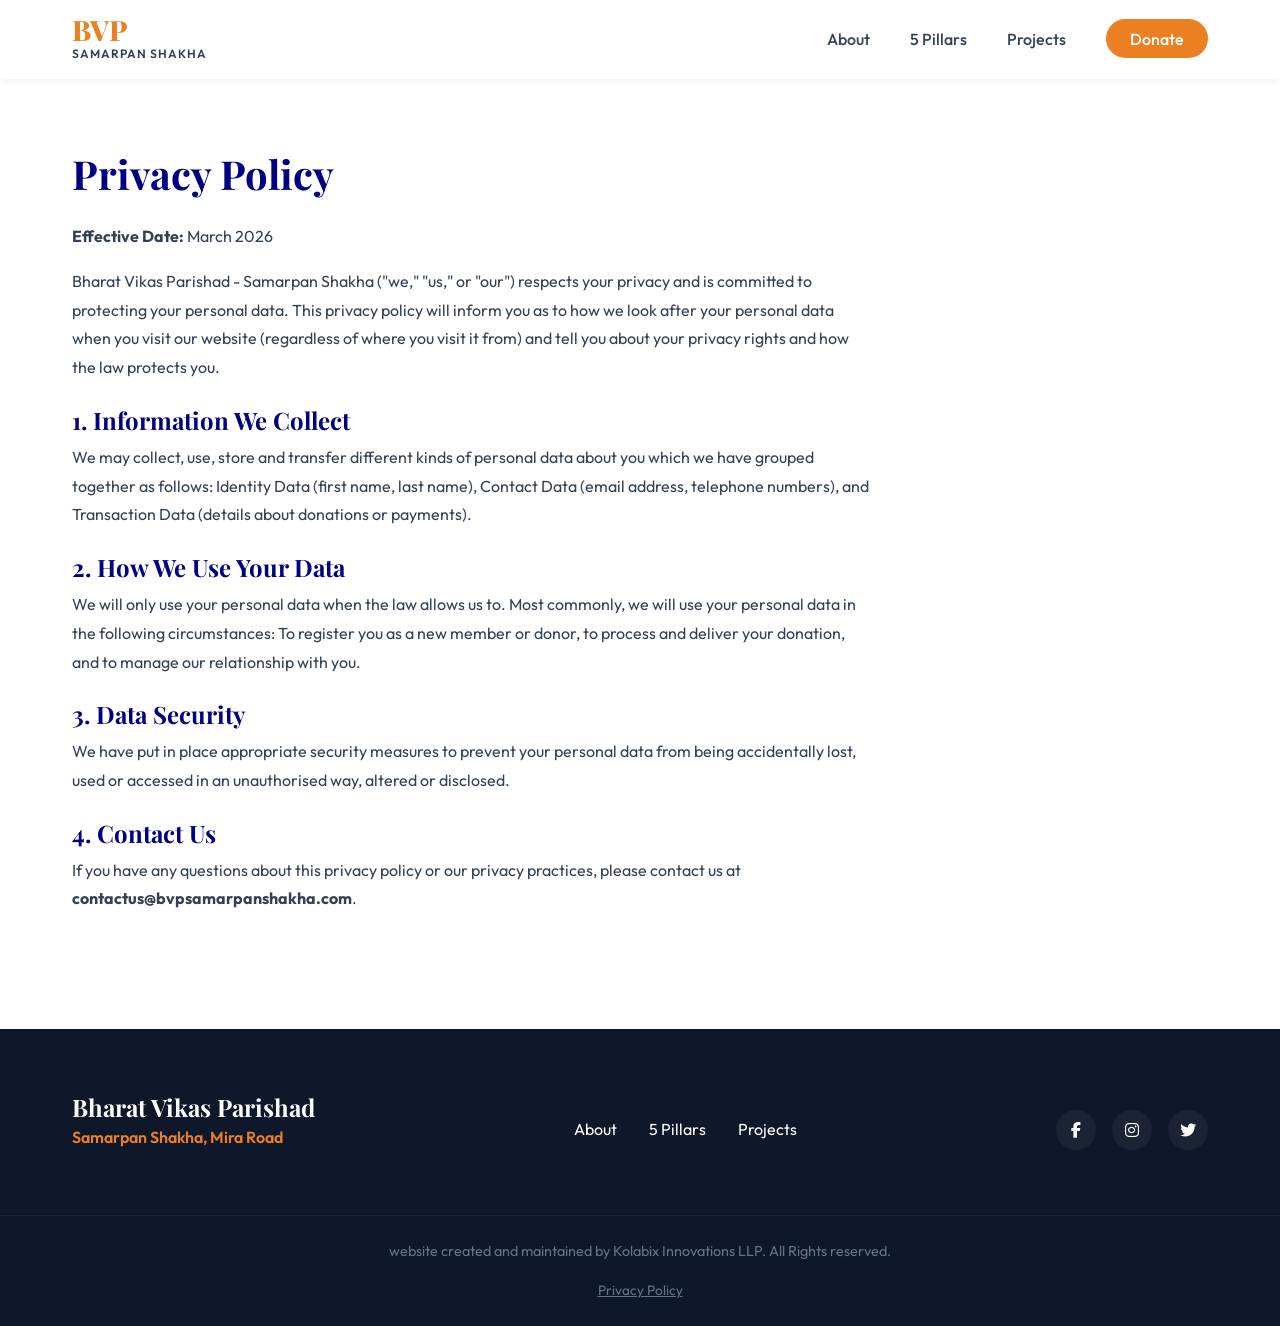
<file: privacy.html>
<!DOCTYPE html>
<html lang="en">
<head>
    <meta charset="UTF-8">
    <meta name="viewport" content="width=device-width, initial-scale=1.0">
    <title>Privacy Policy | BVP Samarpan Shakha</title>
    <link rel="stylesheet" href="style.css">
    <link rel="preconnect" href="https://fonts.googleapis.com">
    <link rel="preconnect" href="https://fonts.gstatic.com" crossorigin>
    <link href="https://fonts.googleapis.com/css2?family=Outfit:wght@300;400;500;600;700;800&family=Playfair+Display:wght@500;600;700&display=swap" rel="stylesheet">
    <link rel="stylesheet" href="https://cdnjs.cloudflare.com/ajax/libs/font-awesome/6.4.0/css/all.min.css">
</head>
<body>
    <nav class="navbar">
        <div class="nav-container">
            <a href="index.html" class="logo">
                <span class="logo-bvp">BVP</span>
                <span class="logo-branch">Samarpan Shakha</span>
            </a>
            <ul class="nav-links">
                <li><a href="index.html#about">About</a></li>
                <li><a href="index.html#pillars">5 Pillars</a></li>
                <li><a href="projects.html">Projects</a></li>
                <li><a href="index.html#donate" class="btn-primary-nav">Donate</a></li>
            </ul>
            <div class="hamburger">
                <i class="fas fa-bars"></i>
            </div>
        </div>
    </nav>

    <div class="container" style="padding: 150px 2rem 100px;">
        <h1 class="section-title">Privacy Policy</h1>
        <div style="color: var(--text-main); line-height: 1.8; max-width: 800px;">
            <p><strong>Effective Date:</strong> March 2026</p>
            <p>Bharat Vikas Parishad - Samarpan Shakha ("we," "us," or "our") respects your privacy and is committed to protecting your personal data. This privacy policy will inform you as to how we look after your personal data when you visit our website (regardless of where you visit it from) and tell you about your privacy rights and how the law protects you.</p>
            
            <h3 style="margin-top: 1.5rem; color: var(--text-heading); font-size: 1.5rem;">1. Information We Collect</h3>
            <p>We may collect, use, store and transfer different kinds of personal data about you which we have grouped together as follows: Identity Data (first name, last name), Contact Data (email address, telephone numbers), and Transaction Data (details about donations or payments).</p>
            
            <h3 style="margin-top: 1.5rem; color: var(--text-heading); font-size: 1.5rem;">2. How We Use Your Data</h3>
            <p>We will only use your personal data when the law allows us to. Most commonly, we will use your personal data in the following circumstances: To register you as a new member or donor, to process and deliver your donation, and to manage our relationship with you.</p>

            <h3 style="margin-top: 1.5rem; color: var(--text-heading); font-size: 1.5rem;">3. Data Security</h3>
            <p>We have put in place appropriate security measures to prevent your personal data from being accidentally lost, used or accessed in an unauthorised way, altered or disclosed.</p>

            <h3 style="margin-top: 1.5rem; color: var(--text-heading); font-size: 1.5rem;">4. Contact Us</h3>
            <p>If you have any questions about this privacy policy or our privacy practices, please contact us at <strong>contactus@bvpsamarpanshakha.com</strong>.</p>
        </div>
    </div>

    <footer class="footer">
        <div class="container container-flex footer-flex">
            <div class="footer-brand">
                <h2>Bharat Vikas Parishad</h2>
                <p>Samarpan Shakha, Mira Road</p>
            </div>
            <div class="footer-links">
                <a href="index.html#about">About</a>
                <a href="index.html#pillars">5 Pillars</a>
                <a href="projects.html">Projects</a>
            </div>
            <div class="footer-social">
                <a href="#"><i class="fab fa-facebook-f"></i></a>
                <a href="#"><i class="fab fa-instagram"></i></a>
                <a href="#"><i class="fab fa-twitter"></i></a>
            </div>
        </div>
        <div class="footer-bottom">
            <p>website created and maintained by Kolabix Innovations LLP. All Rights reserved.</p>
            <div style="margin-top: 10px;">
                <a href="privacy.html" style="color: var(--text-light); text-decoration: underline; font-size: 0.85rem;">Privacy Policy</a>
            </div>
        </div>
    </footer>
    <!-- Fixed Mobile Donate Button -->
    <a href="upi://pay?pa=kolabix@idfcbank&pn=Bharat%20Vikas%20Parishad" class="mobile-donate-fab">
        <i class="fas fa-heart"></i> Donate Now via UPI
    </a>

    <script src="script.js"></script>
</body>
</html>
</file>
<file: style.css>
/* === TOKENS & VARIABLES === */
:root {
    --primary: #eb8022; /* BVP brand saffron / Orange */
    --hover: #d35400;
    --strong-saffron: #eb8022; 
    --secondary: #000080; /* BVP Navy Blue for strong nationalist contrast */
    --accent: #138808; /* BVP Indian Green */
    
    --bg-light: #f8fafc;
    --bg-dark: #0f172a; 
    --text-main: #334155;
    --text-heading: #000080; /* Headings in Navy Blue */
    --text-light: #64748b;
    
    --font-heading: 'Playfair Display', serif;
    --font-body: 'Outfit', sans-serif;
    
    --transition: all 0.3s ease-in-out;
    --shadow-sm: 0 4px 6px -1px rgba(0, 0, 0, 0.05);
    --shadow-md: 0 10px 15px -3px rgba(0, 0, 0, 0.05);
    --shadow-lg: 0 20px 25px -5px rgba(0, 0, 0, 0.1);
    --radius: 12px;
}

/* === RESET & BASE === */
* {
    margin: 0;
    padding: 0;
    box-sizing: border-box;
}

html {
    scroll-behavior: smooth;
    font-size: 100%; /* 16px */
}

body {
    font-family: var(--font-body);
    font-size: 1rem;
    line-height: 1.6;
    color: var(--text-main);
    background-color: #ffffff;
    overflow-x: hidden;
}

h1, h2, h3, h4, h5, h6 {
    font-family: var(--font-heading);
    color: var(--text-heading);
    margin-bottom: 0.5rem;
    line-height: 1.2;
}

p {
    margin-bottom: 1rem;
}

a {
    text-decoration: none;
    color: inherit;
    transition: var(--transition);
}

img {
    max-width: 100%;
    height: auto;
    display: block;
}

ul {
    list-style: none;
}

/* === UTILITIES === */
.container {
    max-width: 1200px;
    margin: 0 auto;
    padding: 0 2rem;
}

.pt-50 { padding-top: 50px; }
.pb-50 { padding-bottom: 50px; }
.pt-100 { padding-top: 100px; }
.pb-100 { padding-bottom: 100px; }
.pt-150 { padding-top: 150px; }
.mt-30 { margin-top: 30px; }
.mt-50 { margin-top: 50px; }

.text-white { color: #f8fafc !important; }
.text-white h1, .text-white h2, .text-white h3 { color: #ffffff; }
.text-white p { color: #cbd5e1; }

.bg-light { background-color: var(--bg-light); }
.bg-dark { background-color: var(--bg-dark); }
.bg-orange { background-color: rgba(235, 128, 34, 0.1); color: var(--primary); }
.bg-green { background-color: rgba(19, 136, 8, 0.1); color: var(--accent); }
.bg-blue { background-color: rgba(0, 0, 128, 0.1); color: var(--secondary); }

.center-text { text-align: center; }

.auto-grid {
    display: grid;
    grid-template-columns: repeat(auto-fit, minmax(300px, 1fr));
    gap: 3rem;
}

.align-center {
    align-items: center;
}

.container-flex {
    display: flex;
    justify-content: space-between;
    align-items: center;
    flex-wrap: wrap;
    gap: 2rem;
}

/* Typography styles */
.section-tag {
    font-family: var(--font-body);
    font-size: 0.875rem;
    text-transform: uppercase;
    letter-spacing: 2px;
    color: var(--primary);
    font-weight: 700;
    margin-bottom: 1rem;
    display: block;
}
.section-tag-light {
    color: #fca5a5;
}

.section-title {
    font-size: 2.5rem;
    font-weight: 700;
    margin-bottom: 1.5rem;
    position: relative;
    color: var(--text-heading);
}

.section-subtitle {
    font-size: 1.125rem;
    color: var(--text-light);
    max-width: 600px;
    margin: 0 auto;
}

/* === BUTTONS === */
.btn {
    display: inline-block;
    padding: 0.875rem 2rem;
    border-radius: 50px;
    font-weight: 600;
    font-family: var(--font-body);
    cursor: pointer;
    border: 2px solid transparent;
    transition: var(--transition);
}

.btn-primary {
    background-color: var(--primary);
    color: #ffffff;
}

.btn-primary:hover {
    background-color: var(--hover);
    transform: translateY(-2px);
    box-shadow: var(--shadow-md);
    color: #ffffff;
}

.btn-secondary {
    background-color: var(--secondary);
    color: #ffffff;
}

.btn-secondary:hover {
    background-color: #000050;
    transform: translateY(-2px);
    box-shadow: var(--shadow-md);
    color: #ffffff;
}

.btn-outline {
    background-color: transparent;
    border-color: var(--primary);
    color: var(--primary);
}

.btn-outline:hover {
    background-color: var(--primary);
    color: #ffffff;
    transform: translateY(-2px);
}

/* === NAVBAR === */
.navbar {
    position: fixed;
    top: 0;
    left: 0;
    width: 100%;
    z-index: 1000;
    background-color: rgba(255, 255, 255, 0.98);
    backdrop-filter: blur(10px);
    padding: 1rem 0;
    box-shadow: var(--shadow-sm);
    transition: var(--transition);
}

.nav-container {
    max-width: 1200px;
    margin: 0 auto;
    padding: 0 2rem;
    display: flex;
    justify-content: space-between;
    align-items: center;
}

.logo {
    display: flex;
    flex-direction: column;
    z-index: 101;
}

.logo-bvp {
    font-family: var(--font-heading);
    font-size: 1.75rem;
    font-weight: 800;
    line-height: 1;
    color: var(--primary);
}

.logo-branch {
    font-size: 0.75rem;
    letter-spacing: 1px;
    text-transform: uppercase;
    font-weight: 600;
    color: var(--text-main);
}

.nav-links {
    display: flex;
    align-items: center;
    gap: 2.5rem;
}

.nav-links a {
    font-weight: 500;
    position: relative;
    font-size: 1rem;
    color: var(--text-main);
}

.nav-links a:hover, .nav-links a.active {
    color: var(--primary);
}

.nav-links a::after {
    content: '';
    position: absolute;
    width: 0;
    height: 2px;
    bottom: -5px;
    left: 0;
    background-color: var(--primary);
    transition: var(--transition);
}

.nav-links a:hover::after, .nav-links a.active::after {
    width: 100%;
}

.btn-primary-nav {
    background-color: var(--primary);
    color: #ffffff !important;
    padding: 0.6rem 1.5rem;
    border-radius: 50px;
}
.btn-primary-nav::after { display: none; }
.btn-primary-nav:hover {
    background-color: var(--hover);
    transform: translateY(-2px);
}

.hamburger {
    display: none;
    font-size: 1.5rem;
    cursor: pointer;
    z-index: 101;
    color: var(--text-heading);
}

/* === HERO SECTION (LIGHT) === */
.hero {
    position: relative;
    min-height: 100vh;
    display: flex;
    align-items: center;
    background-color: var(--bg-light);
    padding-top: 100px;
    padding-bottom: 60px;
}

.hero-container {
    display: grid;
    grid-template-columns: 1fr 1fr;
    gap: 4rem;
    align-items: center;
}

.hero-content {
    text-align: left;
}

.hero-title {
    font-size: 4rem;
    font-weight: 800;
    color: var(--text-heading);
    margin-bottom: 0.5rem;
    line-height: 1.1;
}

.hero-subtitle {
    font-family: var(--font-body);
    font-size: 1.5rem;
    font-weight: 700;
    color: var(--primary);
    text-transform: uppercase;
    letter-spacing: 2px;
    margin-bottom: 1.5rem;
}

.hero-text {
    font-size: 1.125rem;
    margin-bottom: 2.5rem;
    color: var(--text-light);
    max-width: 550px;
}

.hero-buttons {
    display: flex;
    gap: 1.5rem;
}

.hero-image {
    position: relative;
    border-radius: var(--radius);
    overflow: hidden;
    box-shadow: var(--shadow-lg);
}

.hero-img-main {
    width: 100%;
    height: 100%;
    object-fit: cover;
    aspect-ratio: 4/3;
    transition: transform 0.5s ease;
}

.hero-image:hover .hero-img-main {
    transform: scale(1.05);
}

.hero-badge {
    position: absolute;
    bottom: -1px;
    left: -1px;
    background-color: var(--primary);
    color: #ffffff;
    padding: 1.5rem;
    border-top-right-radius: var(--radius);
    font-family: var(--font-heading);
    font-size: 1.25rem;
    font-weight: 700;
    box-shadow: var(--shadow-sm);
}

/* === PAGE HEADER (Subpages) === */
.page-header {
    background: linear-gradient(135deg, var(--bg-light) 0%, #e2e8f0 100%);
}

.page-title {
    font-size: 3.5rem;
    color: var(--text-heading);
}

/* === ABOUT SECTION === */
.about-desc p {
    font-size: 1.125rem;
    color: var(--text-light);
}

.about-image-wrapper {
    position: relative;
}

.about-image-card {
    position: relative;
    border-radius: var(--radius);
    overflow: hidden;
    box-shadow: var(--shadow-lg);
}

.about-image {
    width: 100%;
    transform: scale(1.05);
    transition: transform 0.5s ease;
    object-fit: cover;
    aspect-ratio: 4/4;
}

.about-image-card:hover .about-image {
    transform: scale(1);
}

.about-badge {
    position: absolute;
    bottom: -20px;
    left: -20px;
    background-color: var(--secondary);
    color: #ffffff;
    padding: 1.5rem;
    border-radius: var(--radius);
    font-family: var(--font-heading);
    font-size: 1.5rem;
    font-weight: 700;
    box-shadow: var(--shadow-md);
}

/* === PILLARS SECTION === */
.pillars-grid {
    display: grid;
    grid-template-columns: repeat(auto-fit, minmax(200px, 1fr));
    gap: 2rem;
}

.pillar-card {
    background-color: #ffffff;
    padding: 2.5rem 1.5rem;
    border-radius: var(--radius);
    box-shadow: var(--shadow-sm);
    text-align: center;
    transition: var(--transition);
    border-bottom: 4px solid transparent;
}

.pillar-card:hover {
    transform: translateY(-10px);
    box-shadow: var(--shadow-md);
    border-color: var(--primary);
}

.pillar-icon {
    width: 70px;
    height: 70px;
    background-color: rgba(235, 128, 34, 0.1);
    color: var(--primary);
    border-radius: 50%;
    display: flex;
    align-items: center;
    justify-content: center;
    font-size: 2rem;
    margin: 0 auto 1.5rem;
    transition: var(--transition);
}

.pillar-card:hover .pillar-icon {
    background-color: var(--primary);
    color: #ffffff;
}

.pillar-card h3 {
    font-size: 1.5rem;
    margin-bottom: 0.2rem;
    color: var(--text-heading);
}

.pillar-card h4 {
    font-family: var(--font-body);
    font-size: 0.9rem;
    color: var(--text-light);
    font-weight: 500;
    margin-bottom: 1rem;
}

.pillar-card p {
    font-size: 0.95rem;
    color: var(--text-light);
    margin: 0;
}

/* === RECENT PROJECTS === */
.recent-projects-grid {
    display: grid;
    grid-template-columns: repeat(auto-fit, minmax(300px, 1fr));
    gap: 2.5rem;
}

.project-preview-card {
    border-radius: var(--radius);
    overflow: hidden;
    background: #ffffff;
    box-shadow: var(--shadow-sm);
    transition: var(--transition);
    display: flex;
    flex-direction: column;
}

.project-preview-card:hover {
    transform: translateY(-5px);
    box-shadow: var(--shadow-md);
}

.card-img-placeholder {
    height: 220px;
    display: flex;
    align-items: center;
    justify-content: center;
    overflow: hidden;
}

.card-img-placeholder img {
    transition: transform 0.5s ease;
}

.project-preview-card:hover .card-img-placeholder img {
    transform: scale(1.05);
}

.card-content {
    padding: 2rem;
}

.card-content h3 {
    font-size: 1.25rem;
    margin-bottom: 0.5rem;
}

.card-content p {
    color: var(--text-light);
    font-size: 0.95rem;
    margin: 0;
}

/* === PROJECTS HUB LAYOUT === */
.projects-layout {
    display: flex;
    gap: 3rem;
    align-items: flex-start;
}

.projects-sidebar {
    width: 25%;
    position: sticky;
    top: 100px;
    background: #ffffff;
    border-radius: var(--radius);
    padding: 1.5rem;
    box-shadow: var(--shadow-sm);
    max-height: calc(100vh - 120px);
    overflow-y: auto;
}

.project-tabs {
    display: flex;
    flex-direction: column;
    gap: 0.5rem;
}

.tab-link {
    padding: 1rem 1.25rem;
    border-radius: 8px;
    cursor: pointer;
    font-weight: 500;
    color: var(--text-main);
    transition: var(--transition);
    border-left: 4px solid transparent;
}

.tab-link:hover {
    background-color: var(--bg-light);
    color: var(--primary);
}

.tab-link.active {
    background-color: rgba(235, 128, 34, 0.1);
    color: var(--primary);
    border-left-color: var(--primary);
    font-weight: 700;
}

.projects-display {
    width: 75%;
    background: #ffffff;
    border-radius: var(--radius);
    padding: 3rem;
    box-shadow: var(--shadow-sm);
    min-height: 60vh;
}

.project-pane {
    display: none;
    animation: fadeIn 0.4s ease-in-out;
}

.project-pane.active {
    display: block;
}

@keyframes fadeIn {
    from { opacity: 0; transform: translateY(10px); }
    to { opacity: 1; transform: translateY(0); }
}

.project-pane h2 {
    font-size: 2.5rem;
    color: var(--text-heading);
    margin-bottom: 1.5rem;
    border-bottom: 2px solid var(--bg-light);
    padding-bottom: 1rem;
}

.project-importance {
    font-size: 1.15rem;
    color: var(--text-light);
    line-height: 1.8;
    background-color: var(--bg-light);
    padding: 1.5rem 2rem;
    border-radius: 8px;
    border-left: 4px solid var(--primary);
    margin-bottom: 2rem;
}

.project-importance strong {
    color: var(--secondary);
}

/* === CAROUSEL === */
.carousel-container {
    position: relative;
    display: flex;
    align-items: center;
}

.carousel-track {
    display: flex;
    gap: 1rem;
    overflow-x: auto;
    scroll-snap-type: x mandatory;
    scrollbar-width: none;
    -ms-overflow-style: none;
    padding-bottom: 1rem;
    scroll-behavior: smooth;
}
.carousel-track::-webkit-scrollbar {
    display: none;
}

.carousel-track img {
    flex: 0 0 100%;
    height: 400px;
    object-fit: cover;
    border-radius: 8px;
    scroll-snap-align: center;
}

.carousel-btn {
    position: absolute;
    top: 50%;
    transform: translateY(-50%);
    background: rgba(255,255,255,0.9);
    border: none;
    width: 40px;
    height: 40px;
    border-radius: 50%;
    box-shadow: 0 2px 5px rgba(0,0,0,0.2);
    cursor: pointer;
    font-size: 1.25rem;
    color: var(--primary);
    z-index: 2;
    transition: var(--transition);
}
.carousel-btn:hover {
    background: var(--primary);
    color: #fff;
}
.carousel-prev { left: -20px; }
.carousel-next { right: -20px; }

/* === DONATE & CONTACT === */
.donate-section.bg-dark {
    background-color: var(--secondary); /* Dark Navy */
}

.contact-info li {
    font-size: 1.125rem;
    margin-bottom: 1rem;
    display: flex;
    align-items: center;
    gap: 1rem;
    color: #e2e8f0;
}
.contact-info li i {
    color: var(--primary);
    font-size: 1.25rem;
}

.qr-card {
    background: #ffffff;
    border-radius: var(--radius);
    padding: 3rem;
    text-align: center;
    color: var(--text-main);
    box-shadow: var(--shadow-lg);
}

.qr-card h3 {
    font-size: 1.75rem;
    margin-bottom: 0.5rem;
    color: var(--text-heading);
}

.qr-image-wrapper {
    margin: 2rem auto;
    width: 220px;
    height: 220px;
    border: 1px solid #e2e8f0;
    padding: 10px;
    border-radius: 8px;
    background: #f8fafc;
}

.qr-image-wrapper img {
    width: 100%;
    height: 100%;
    object-fit: contain;
}

.qr-note {
    font-weight: 700;
    color: var(--primary);
    font-size: 1.25rem;
}

/* === FOOTER === */
.footer {
    background-color: var(--bg-dark); /* Very dark navy/black */
    color: #ffffff;
    padding: 4rem 0 0;
}

.footer-brand h2 {
    color: #ffffff;
    margin-bottom: 0.2rem;
}

.footer-brand p {
    color: var(--primary);
    font-weight: 600;
}

.footer-links {
    display: flex;
    gap: 2rem;
}
.footer-links a:hover {
    color: var(--primary);
}

.footer-social {
    display: flex;
    gap: 1rem;
}
.footer-social a {
    width: 40px;
    height: 40px;
    border-radius: 50%;
    background: rgba(255,255,255,0.05);
    display: flex;
    align-items: center;
    justify-content: center;
}
.footer-social a:hover {
    background: var(--primary);
    transform: translateY(-3px);
}

.footer-bottom {
    text-align: center;
    padding: 1.5rem;
    margin-top: 3rem;
    border-top: 1px solid rgba(255,255,255,0.05);
    color: var(--text-light);
    font-size: 0.9rem;
}

/* === RESPONSIVE === */
@media (max-width: 992px) {
    .hero-container {
        grid-template-columns: 1fr;
        text-align: center;
        gap: 3rem;
    }
    
    .hero-content {
        text-align: center;
    }
    
    .hero-text {
        margin: 0 auto 2.5rem;
    }

    .hero-buttons {
        justify-content: center;
    }

    .hero-title { font-size: 3.5rem; }
    
    .projects-layout {
        flex-direction: column;
    }
    .projects-sidebar {
        width: 100%;
        position: relative;
        top: 0;
        max-height: none;
        padding: 1rem;
        display: flex;
        flex-direction: column;
    }
    .project-tabs {
        flex-direction: row;
        overflow-x: auto;
        padding-bottom: 10px;
        white-space: nowrap;
        scrollbar-width: none;
        gap: 0.5rem;
    }
    .project-tabs::-webkit-scrollbar { display: none; }
    
    .tab-link {
        border-left: none;
        border-bottom: 3px solid transparent;
        padding: 0.75rem 1.25rem;
        background: var(--bg-light);
        border-radius: 30px;
    }
    .tab-link.active {
        border-bottom-color: transparent;
        border-radius: 30px;
        background: var(--primary);
        color: white;
    }
    .projects-display {
        width: 100%;
        padding: 1.5rem;
    }
    .carousel-track img {
        height: 250px;
    }
    .carousel-prev { left: 5px; }
    .carousel-next { right: 5px; }
}

@media (max-width: 768px) {
    .nav-links {
        position: absolute;
        top: 100%;
        left: 0;
        width: 100%;
        background-color: #ffffff;
        flex-direction: column;
        padding: 2rem;
        gap: 1.5rem;
        transform: translateY(-150%);
        transition: transform 0.3s ease-in-out;
        z-index: 99;
        box-shadow: var(--shadow-sm);
    }
    
    .nav-links.active {
        transform: translateY(0);
    }
    
    .hamburger { display: block; }
    
    .hero {
        padding-top: 120px;
    }
    .hero-title { font-size: 2.5rem; }
    .hero-subtitle { font-size: 1.25rem; }
    .hero-buttons { flex-direction: column; }
    
    .about-badge {
        left: 50%;
        transform: translateX(-50%);
        bottom: -25px;
        width: 80%;
        text-align: center;
    }
    
    .container-flex { flex-direction: column; text-align: center; }
    .project-header { text-align: center; }
}

/* === MOBILE DONATE CTA === */
.mobile-donate-fab {
    display: none;
}
@media (max-width: 768px) {
    .mobile-donate-fab {
        display: flex;
        position: fixed;
        bottom: 20px;
        left: 50%;
        transform: translateX(-50%);
        background-color: var(--primary);
        color: white !important;
        padding: 12px 24px;
        border-radius: 30px;
        box-shadow: 0 4px 15px rgba(235, 128, 34, 0.5);
        z-index: 1000;
        font-weight: 700;
        align-items: center;
        gap: 8px;
        text-decoration: none;
        width: 90%;
        justify-content: center;
        font-size: 1.1rem;
    }
    body { padding-bottom: 80px; }
}
</file>
